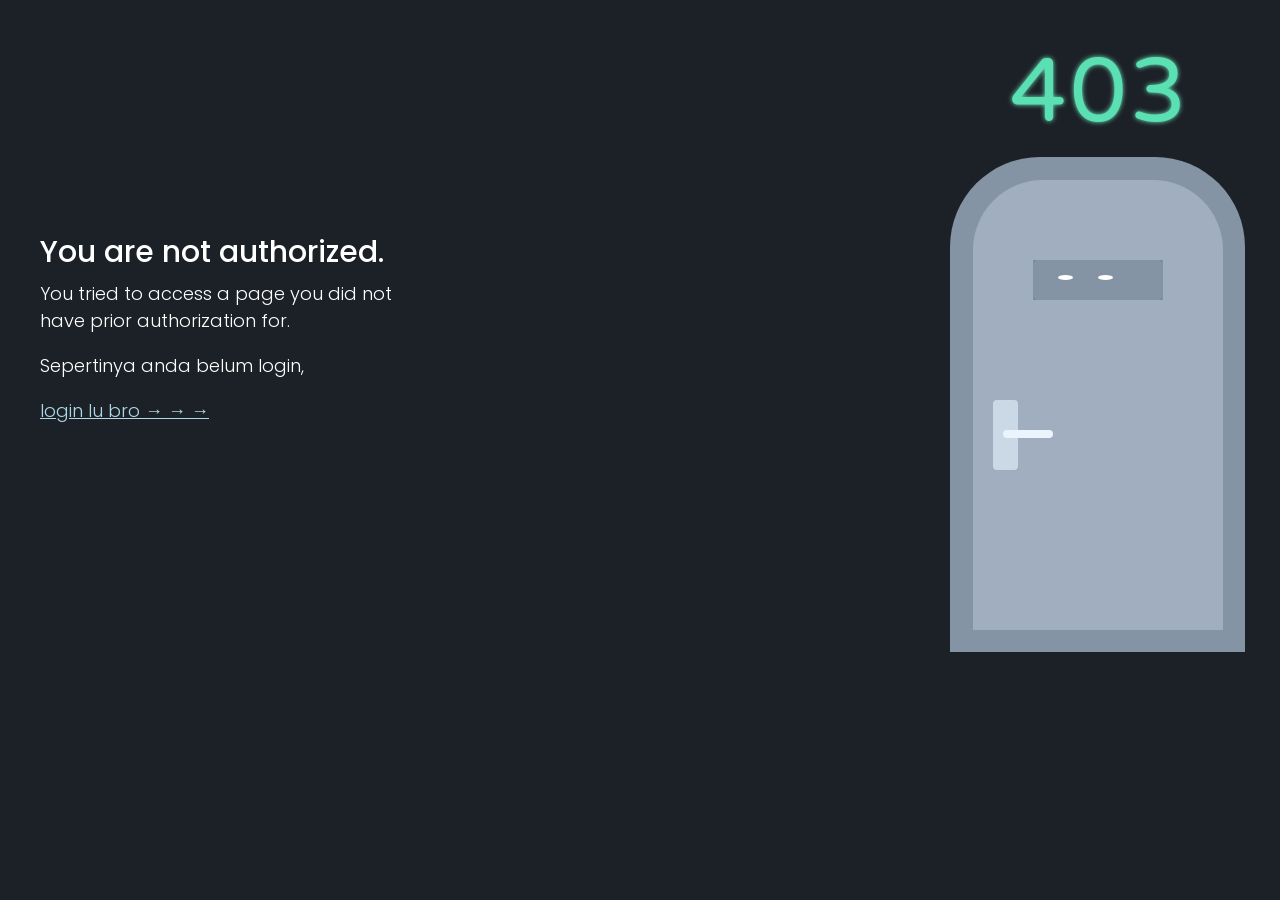
<file: 403/index.html>
<!DOCTYPE html>
<html lang="en" >
<head>
  <meta charset="UTF-8">
  <title>403 error message</title>
  <link rel="stylesheet" href="./style.css">

</head>
<body>
<!-- partial:index.partial.html -->
<head><link href="https://fonts.googleapis.com/css?family=Varela+Round" rel="stylesheet">
<link href="https://fonts.googleapis.com/css?family=Poppins" rel="stylesheet">
</head>
<body>
  <div class="message">You are not authorized.
  </div>
  <div class="message2">You tried to access a page you did not have prior authorization for.
    <p>Sepertinya anda belum login,</p>
    <a href="../" style="color: lightblue;">login lu bro → → →</a>
  </div>
  <div class="container">
    <div class="neon">403</div>
    <div class="door-frame">
      <div class="door">
        <div class="rectangle">
      </div>
        <div class="handle">
          </div>
        <div class="window">
          <div class="eye">
          </div>
          <div class="eye eye2">
          </div>
          <div class="leaf">
          </div> 
        </div>
      </div>  
    </div>
  </div>
</body>
<!-- partial -->
  
</body>
</html>
</file>
<file: 403/style.css>
body{
  background-color: #1C2127;
}
.container{
  position: absolute;
  right: 30px;
}
.message{
  font-family: 'Poppins', sans-serif;
  font-size: 30px;
  color: white;
  font-weight: 500;
  position: absolute;
  top: 230px;
  left: 40px;
}
.message2{
  font-family: 'Poppins', sans-serif;
  font-size: 18px;
  color: white;
  font-weight: 300;
  width: 360px;
  position: absolute;
  top: 280px;
  left: 40px;
}

.neon{
  text-align: center;
  width: 300px;
  margin-top: 30px;
  margin-bottom: 10px;
  font-family: 'Varela Round', sans-serif;
  font-size: 90px;
  color: #5BE0B3;
  letter-spacing: 3px;
  text-shadow: 0 0 5px #6EECC1;
  animation: flux 2s linear infinite;
  
}
.trash{
  width: 170px;
  height: 220px;
  background-color: #585F67;
  top: 300px;
}
.can{
  width: 190px;
  height: 30px;
  background-color: #6B737C;
  border-radius: 15px 15px 0 0;
}
.door-frame {
  height: 495px;
  width: 295px;
  border-radius: 90px 90px 0 0;
  background-color: #8594A5;
  display: flex;
  justify-content: center;
  align-items: center;
}

.door{
  height: 450px;
  width: 250px;
  border-radius: 70px 70px 0 0;
  background-color: #A0AEC0;
}

.eye{
  top: 15px;
  left: 25px;
  height: 5px;
  width: 15px;
  border-radius: 50%;
  background-color: white;
  animation: eye 7s ease-in-out infinite;
  position: absolute;
 }
.eye2{
  left: 65px;
}

.window{
  height: 40px;
  width: 130px;
  background-color: #1C2127;
  border-radius: 3px;
  margin: 80px auto;
  position: relative;
}

.leaf{
  height: 40px;
  width: 130px;
  background-color: #8594A5;
  border-radius: 3px;
  margin: 80px auto;
  animation: leaf 7s infinite;
  transform-origin: right;
}

.handle {
  height: 8px;
  width: 50px;
  border-radius: 4px;
  background-color: #EBF3FC;
  position: absolute;
  margin-top: 250px;
  margin-left: 30px;
}

.rectangle {
  height: 70px;
  width: 25px;
  background-color: #CBD8E6;
  border-radius: 4px;
  position: absolute;
  margin-top: 220px;
  margin-left: 20px;
}

@keyframes leaf {
  0% {
    transform: scaleX(1);
  }
  5% {
    transform: scaleX(0.2);
  } 
  70%{
    transform: scaleX(0.2);
  }
  75%{
    transform: scaleX(1);
  }
  100% {
    transform: scaleX(1);
  }
}

@keyframes eye {
  0% {
    opacity: 0;
    transform: translateX(0)
  }
  5% {
    opacity: 0;
  }
  15%{
    opacity: 1;
    transform: translateX(0)
  }
  20% {
    transform: translateX(15px)
  }
  35%{
    transform: translateX(15px)
  }
  40%{
    transform: translateX(-15px)
  }
  60%{
    transform: translateX(-15px)
  }
  65% {
    transform: translateX(0)
  }
}

@keyframes flux {
  0%,
  100% {
    text-shadow: 0 0 5px #00FFC6, 0 0 15px #00FFC6, 0 0 50px #00FFC6, 0 0 50px #00FFC6, 0 0 2px #B9FFE8, 2px 2px 3px #12E29C;
    color: #4BFFEF;
  }
  50% {
    text-shadow: 0 0 3px #00B58D, 0 0 7px #00B58D, 0 0 25px #00B58D, 0 0 25px #00B58D, 0 0 2px #00B58D, 2px 2px 3px #006A60;
    color: #63D3AE;
  }
}
</file>
